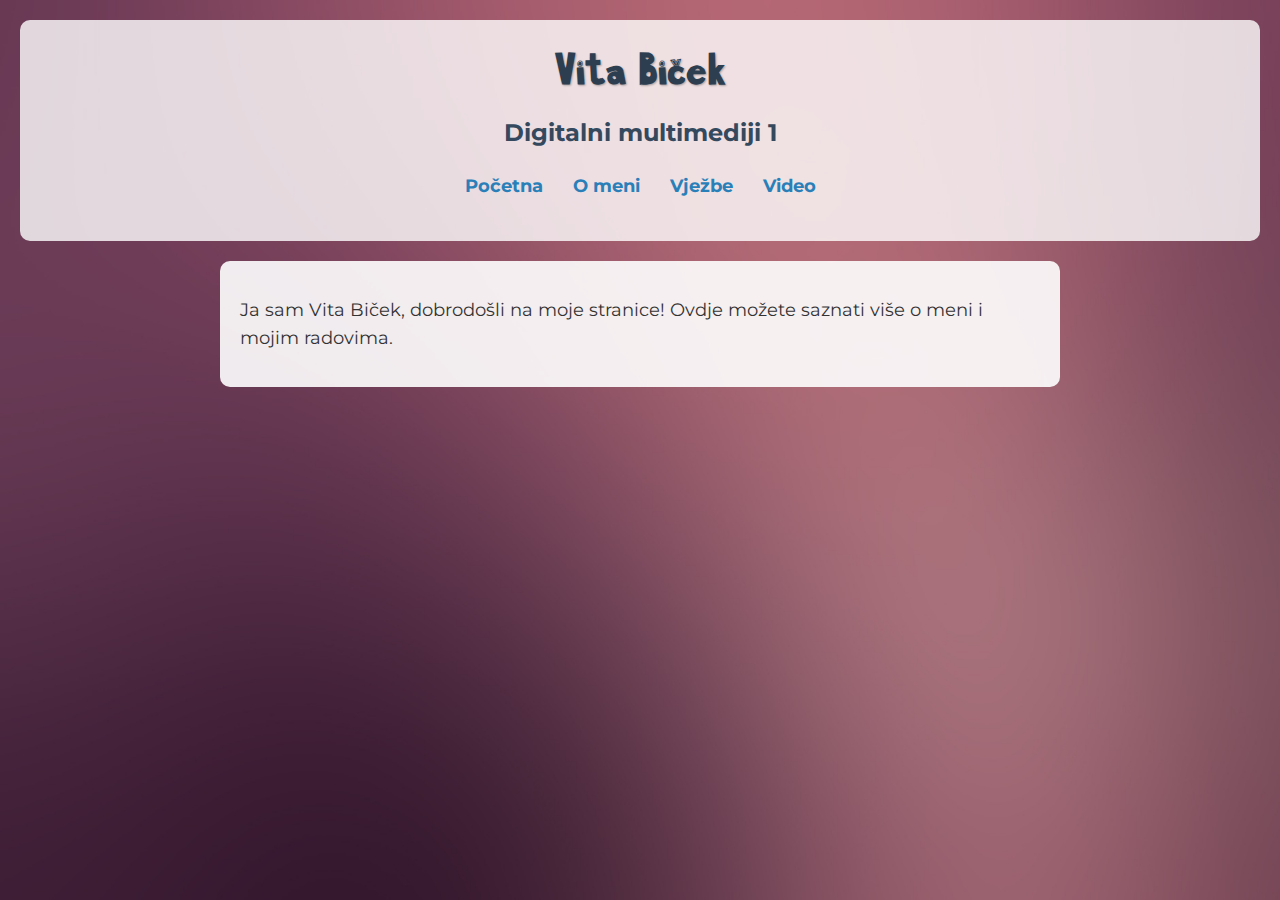
<file: index.html>
<!DOCTYPE html>
<html lang="hr">
<head>
    <meta charset="UTF-8">
    <meta name="viewport" content="width=device-width, initial-scale=1.0">
    <title>Vita Biček - Početna</title>
    <link rel="stylesheet" href="../css/stil.css">
    <link href="https://fonts.googleapis.com/css2?family=Montserrat:wght@400;700&display=swap" rel="stylesheet">
</head>
<body>
    <header>
        <h1>Vita Biček</h1>
        <h2>Digitalni multimediji 1</h2>
        <nav>
            <ul class="nav-lista">
                <li><a href="index.html">Početna</a></li>
                <li><a href="o_meni.html">O meni</a></li>
                <li><a href="vjezbe.html">Vježbe</a></li>
                <li><a href="video.html">Video</a></li>
            </ul>
        </nav>
    </header>
    <main>
        <p>Ja sam Vita Biček, dobrodošli na moje stranice! Ovdje možete saznati više o meni i mojim radovima.</p>
    </main>
</body>
</html>
</file>
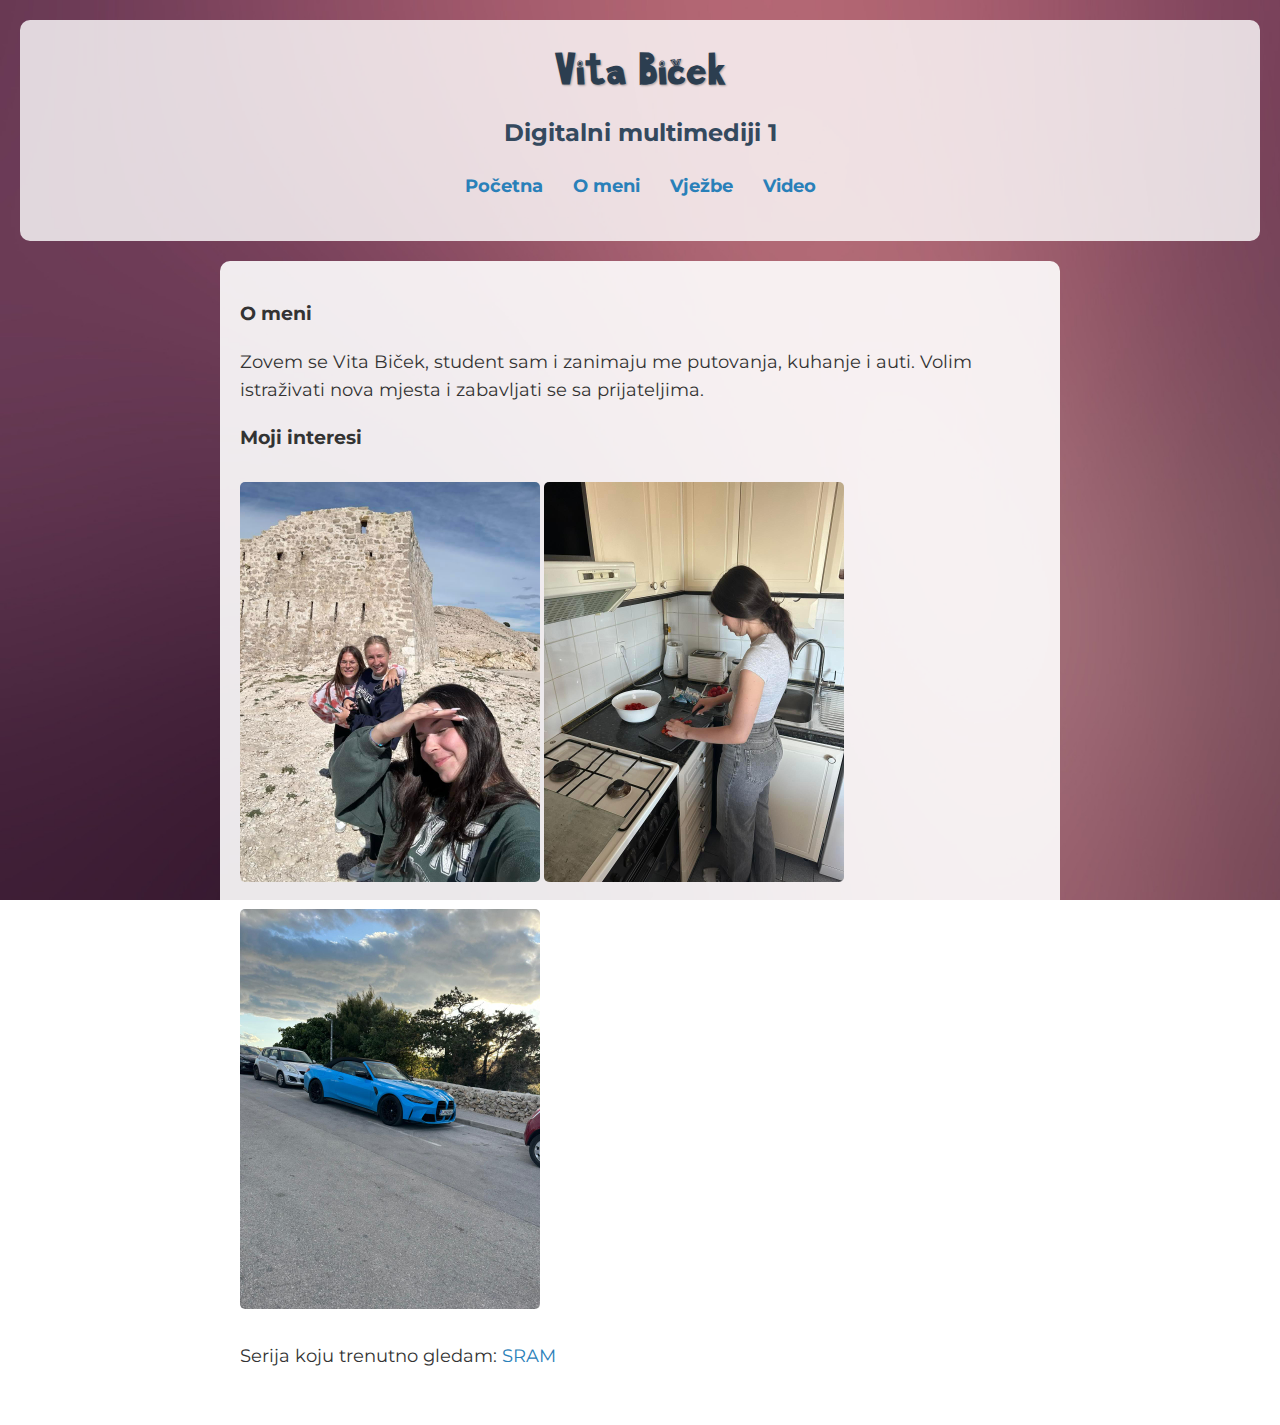
<file: o_meni.html>
<!DOCTYPE html>
<html lang="hr">
<head>
    <meta charset="UTF-8">
    <meta name="viewport" content="width=device-width, initial-scale=1.0">
    <title>Vita Biček - O meni</title>
    <link rel="stylesheet" href="../css/stil.css">
    <link href="https://fonts.googleapis.com/css2?family=Montserrat:wght@400;700&display=swap" rel="stylesheet">
</head>
<body>
    <header>
        <h1>Vita Biček</h1>
        <h2>Digitalni multimediji 1</h2>
        <nav>
            <ul class="nav-lista">
                <li><a href="index.html">Početna</a></li>
                <li><a href="o_meni.html">O meni</a></li>
                <li><a href="vjezbe.html">Vježbe</a></li>
                <li><a href="video.html">Video</a></li>
            </ul>
        </nav>
    </header>
    <main>
        <h3>O meni</h3>
        <p>Zovem se Vita Biček, student sam i zanimaju me putovanja, kuhanje i auti. Volim istraživati nova mjesta i zabavljati se sa prijateljima.</p>
        <h3>Moji interesi</h3>
        <img src="../slike/slika1.jpeg" alt="Fotografija prirode" width="300" height="300">
        <img src="../slike/slika2.jpeg" alt="Dizajn projekta" width="300" height="300">
        <img src="../slike/slika3.jpeg" alt="Umjetnički rad" width="300" height="300">
        <p>Serija koju trenutno gledam: <a href="https://www.youtube.com/watch?v=EMWGJnWaSK0" target="_blank">SRAM</a></p>
    </main>
</body>
</html>
</file>
<file: css/stil.css>
@font-face {
    font-family: 'MojFont';
    src: url('../fontovi/mojfont.ttf') format('truetype');
    font-weight: normal;
    font-style: normal;
}

body {
    font-family: 'Montserrat', sans-serif;
    background-image: url('../slike/pozadina.jpg');
    background-size: cover;
    background-attachment: fixed;
    color: #333;
    margin: 0;
    padding: 20px;
    line-height: 1.6;
}

header {
    text-align: center;
    background-color: rgba(255, 255, 255, 0.8);
    padding: 20px;
    border-radius: 10px;
    margin-bottom: 20px;
}

h1 {
    font-family: 'MojFont', sans-serif;
    font-size: 2.5em;
    color: #2c3e50;
    margin: 0;
    text-shadow: 1px 1px 2px rgba(0, 0, 0, 0.3);
}

h2 {
    font-size: 1.5em;
    color: #34495e;
    margin: 10px 0;
}

.nav-lista {
    list-style: none;
    padding: 0;
    margin: 20px 0;
    display: flex;
    justify-content: center;
}

.nav-lista li {
    margin: 0 15px;
}

.nav-lista a {
    text-decoration: none;
    color: #2980b9;
    font-weight: bold;
    font-size: 1.1em;
}

.nav-lista a:hover {
    color: #e74c3c;
}

main {
    max-width: 800px;
    margin: 0 auto;
    background-color: rgba(255, 255, 255, 0.9);
    padding: 20px;
    border-radius: 10px;
}

p {
    font-size: 1.1em;
    margin: 15px 0;
}

img {
    max-width: 100%;
    height: auto;
    margin: 10px 0;
    border-radius: 5px;
}

video {
    display: block;
    margin: 20px auto;
}

a {
    color: #2980b9;
    text-decoration: none;
}

a:hover {
    color: #e74c3c;
}
</file>
